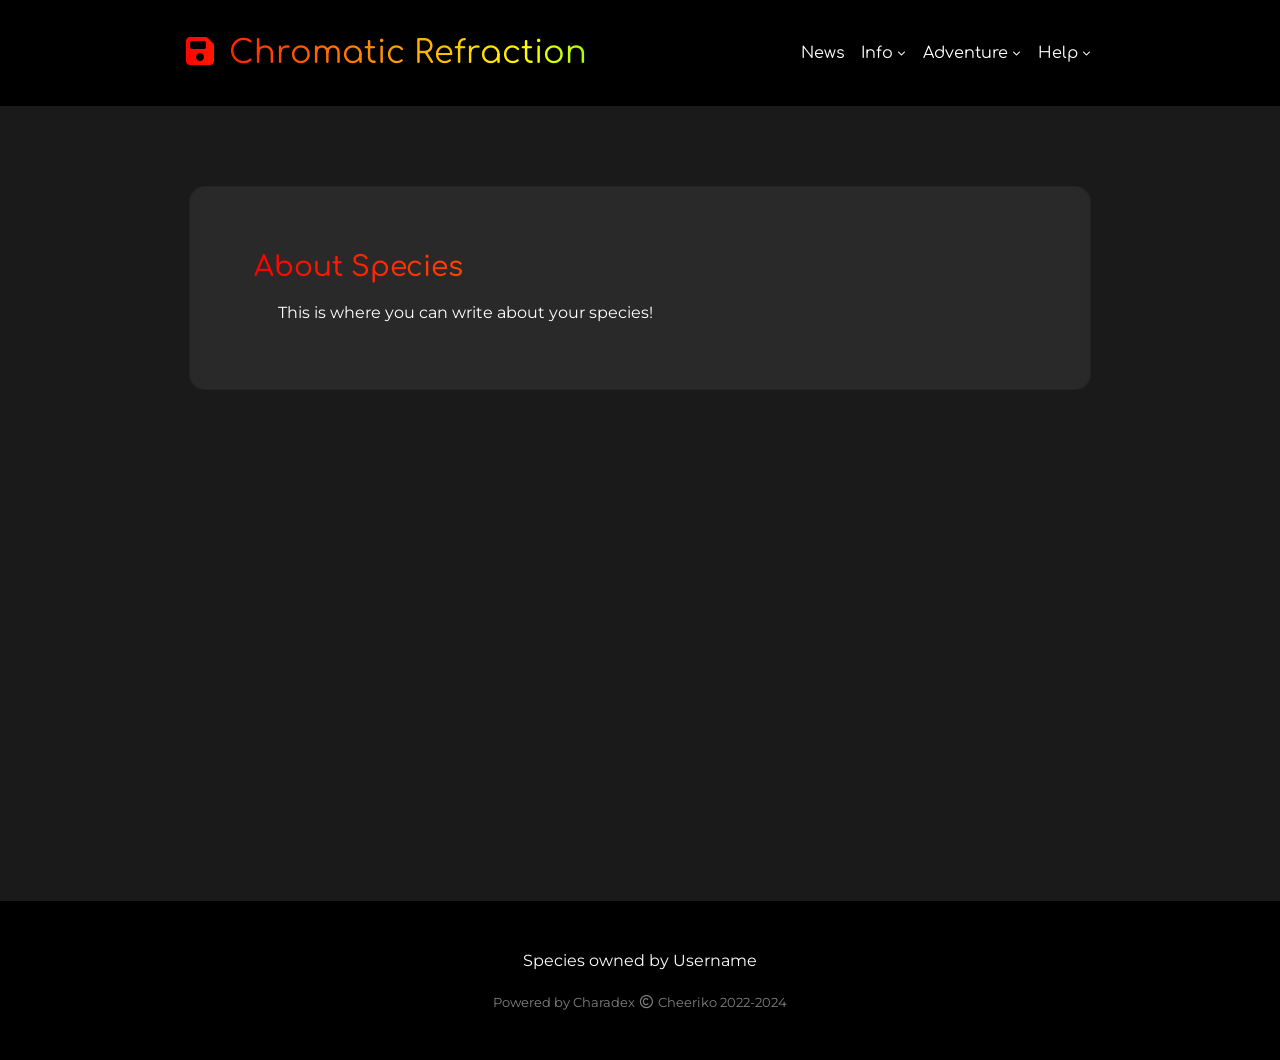
<file: species.html>
<!DOCTYPE html>
<html lang="en">

<head>

  <meta charset="UTF-8">
  <meta name="viewport" content="width=device-width, initial-scale=1.0">


  <!-- ----------------------------------------------------------------- -->
  <!-- About Your Site                                                   -->
  <!-- ----------------------------------------------------------------- -->
  <link rel="shortcut icon" type="image/png" href="assets/favicon.png" />
  <title>Charadex Species</title>
  <meta name="title" content="Charadex Species" />
  <meta name="type" content="website" />
  <meta name="url" content="https://www.charadex.com/" />
  <meta name="image" content="assets/meta.png" />
  <meta name="description" content="A tool for organizing small ARPGs and species.">

  <!-- No AI scraping directives -->
  <meta name="robots" content="noai">
  <meta name="robots" content="noimageai">


  <!-- ----------------------------------------------------------------- -->
  <!-- Styles                                                            -->
  <!-- ----------------------------------------------------------------- -->

  <!-- Bootstrap CSS -->
  <!-- Using Bootstrap 4.5 because its closest to Toyhou.se's current version -->
  <!-- https://getbootstrap.com/docs/4.5/getting-started/introduction/ -->
  <link rel="stylesheet" href="https://cdn.jsdelivr.net/npm/bootstrap@4.5.3/dist/css/bootstrap.min.css" integrity="sha384-TX8t27EcRE3e/ihU7zmQxVncDAy5uIKz4rEkgIXeMed4M0jlfIDPvg6uqKI2xXr2" crossorigin="anonymous">

  <!-- Font Awesome Icons -->
  <link rel="stylesheet" href="https://cdnjs.cloudflare.com/ajax/libs/font-awesome/6.7.2/css/all.min.css">


  <!-- ----------------------------------------------------------------- -->
  <!-- Optional Styles                                                   -->
  <!-- ----------------------------------------------------------------- -->

  <!-- Custom CSS -->
  <link rel="stylesheet" type="text/css" href="styles/css/charadex.css">

  <!-- Google Font -->
  <link href="https://fonts.googleapis.com/css?family=Montserrat:400|Comfortaa:500" rel="stylesheet">


</head>

<body id="charadex-body">


  <!-- --------------------------------------------------------------------
  <-- Header
  <-------------------------------------------------------------------- -->
  <div class="load-html" id="header" data-source="includes/header.html"></div>


  <!-- --------------------------------------------------------------------
  <-- Masterlist
  <-------------------------------------------------------------------- -->
  <div class="container" id="main-container">
    <div class="card p-md-5 p-4">

      <!-- General Info
      <-------------------------------------------------------------------- -->
      <div class="p-3">
        <h3 class="text-primary mb-3">About Species</h3>
        <div class="px-4">
          <p>This is where you can write about your species!</p>
        </div>
      </div>

    </div>
  </div>

  <!-- --------------------------------------------------------------------
  <-- Footer
  <-------------------------------------------------------------------- -->
  <div class="load-html" id="footer" data-source="includes/footer.html"></div>

  <!-- ----------------------------------------------------------------- -->
  <!-- JS                                                                -->
  <!-- ----------------------------------------------------------------- -->

  <!-- JQuery -->
  <script src="https://code.jquery.com/jquery-3.6.0.js" integrity="sha256-H+K7U5CnXl1h5ywQfKtSj8PCmoN9aaq30gDh27Xc0jk=" crossorigin="anonymous"></script>

  <!-- Bootstrap -->
  <script src="https://cdn.jsdelivr.net/npm/bootstrap@4.5.3/dist/js/bootstrap.bundle.min.js" integrity="sha384-ho+j7jyWK8fNQe+A12Hb8AhRq26LrZ/JpcUGGOn+Y7RsweNrtN/tE3MoK7ZeZDyx" crossorigin="anonymous"></script>

  <!-- Charadex Script -->
  <script src="styles/js/pages/base.js" type="module"></script>


</body>

</html>
</file>
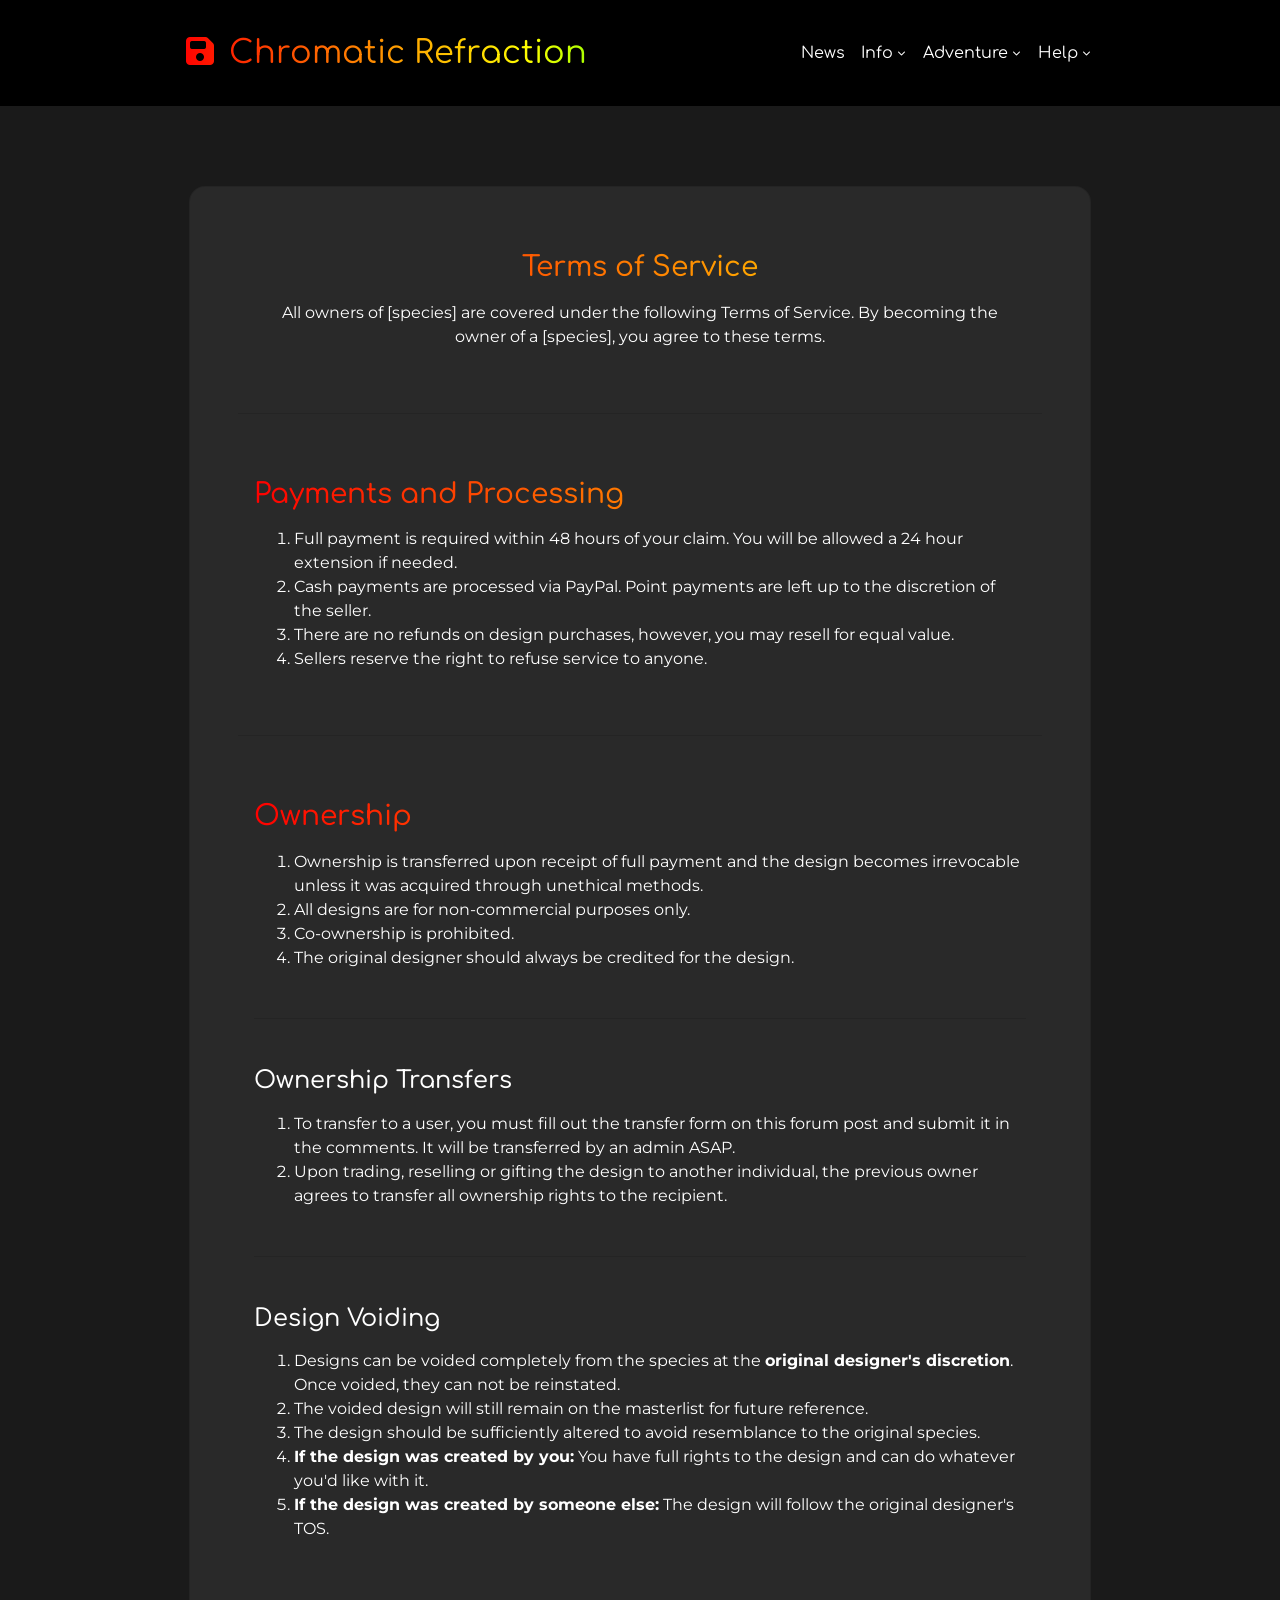
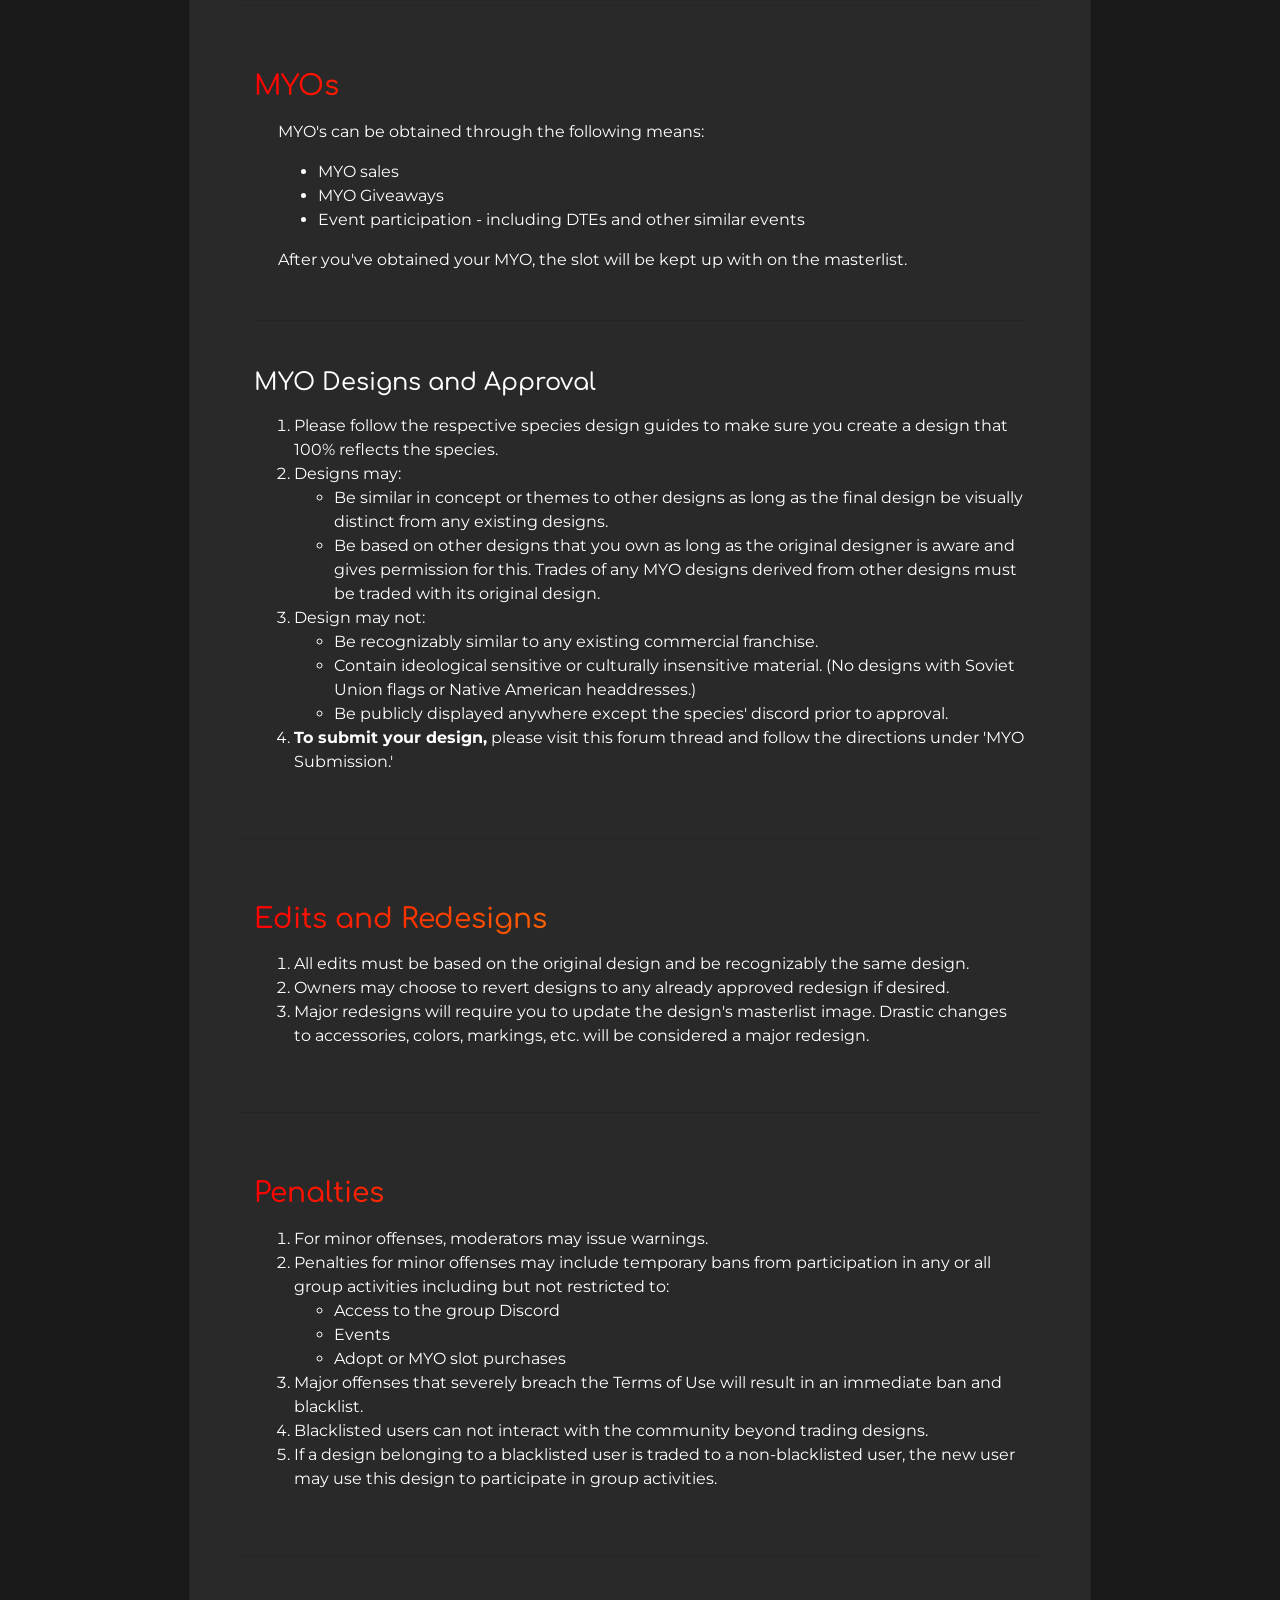
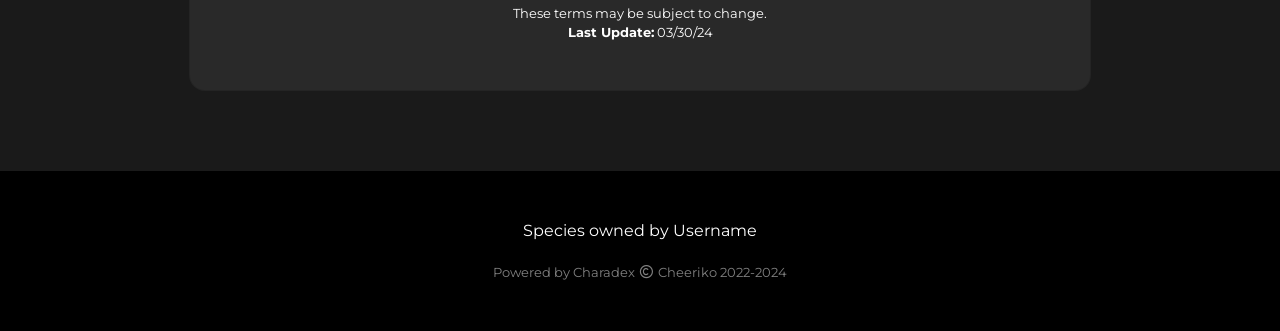
<file: terms.html>
<!DOCTYPE html>
<html lang="en">

<head>

  <meta charset="UTF-8">
  <meta name="viewport" content="width=device-width, initial-scale=1.0">


  <!-- ----------------------------------------------------------------- -->
  <!-- About Your Site                                                   -->
  <!-- ----------------------------------------------------------------- -->
  <link rel="shortcut icon" type="image/png" href="assets/favicon.png" />
  <title>Charadex Terms</title>
  <meta name="title" content="Charadex Terms" />
  <meta name="type" content="website" />
  <meta name="url" content="https://www.charadex.com/" />
  <meta name="image" content="assets/meta.png" />
  <meta name="description" content="A tool for organizing small ARPGs and species.">

  <!-- No AI scraping directives -->
  <meta name="robots" content="noai">
  <meta name="robots" content="noimageai">


  <!-- ----------------------------------------------------------------- -->
  <!-- Styles                                                            -->
  <!-- ----------------------------------------------------------------- -->

  <!-- Bootstrap CSS -->
  <!-- Using Bootstrap 4.5 because its closest to Toyhou.se's current version -->
  <!-- https://getbootstrap.com/docs/4.5/getting-started/introduction/ -->
  <link rel="stylesheet" href="https://cdn.jsdelivr.net/npm/bootstrap@4.5.3/dist/css/bootstrap.min.css" integrity="sha384-TX8t27EcRE3e/ihU7zmQxVncDAy5uIKz4rEkgIXeMed4M0jlfIDPvg6uqKI2xXr2" crossorigin="anonymous">

  <!-- Font Awesome Icons -->
  <link rel="stylesheet" href="https://cdnjs.cloudflare.com/ajax/libs/font-awesome/6.7.2/css/all.min.css">


  <!-- ----------------------------------------------------------------- -->
  <!-- Optional Styles                                                   -->
  <!-- ----------------------------------------------------------------- -->

  <!-- Custom CSS -->
  <link rel="stylesheet" type="text/css" href="styles/css/charadex.css">

  <!-- Google Font -->
  <link href="https://fonts.googleapis.com/css?family=Montserrat:400|Comfortaa:500" rel="stylesheet">


</head>

<body id="charadex-body">


  <!-- --------------------------------------------------------------------
  <-- Header
  <-------------------------------------------------------------------- -->
  <div class="load-html" id="header" data-source="includes/header.html"></div>


  <!-- --------------------------------------------------------------------
  <-- Masterlist
  <-------------------------------------------------------------------- -->
  <div class="container" id="main-container">
    <div class="card p-md-5 p-4">

      <!-- General Info
      <-------------------------------------------------------------------- -->
      <div class="text-center p-3">
        <h3 class="text-primary mb-3">Terms of Service</h3>
        <div class="px-4">
          <p>All owners of [species] are covered under the following Terms of Service. By becoming the owner of a [species], you agree to these terms.</p>
        </div>
      </div>
      <hr class="my-5">


      <!-- Payment Info
      <-------------------------------------------------------------------- -->
      <div class="p-3">
        <h3 class="text-primary mb-3">Payments and Processing</h3>
        <ol class="mb-0">
          <li>Full payment is required within 48 hours of your claim. You will be allowed a 24 hour extension if needed.</li>
          <li>Cash payments are processed via PayPal. Point payments are left up to the discretion of the seller.</li>
          <li>There are no refunds on design purchases, however, you may resell for equal value.</li>
          <li>Sellers reserve the right to refuse service to anyone.</li>
        </ol>
      </div>
      <hr class="my-5">


      <!-- Ownership Info
      <-------------------------------------------------------------------- -->
      <div class="p-3">
        <h3 class="text-primary mb-3">Ownership</h3>
        <ol class="mb-0">
          <li>Ownership is transferred upon receipt of full payment and the design becomes irrevocable unless it was acquired through unethical methods.</li>
          <li>All designs are for non-commercial purposes only.</li>
          <li>Co-ownership is prohibited.</li>
          <li>The original designer should always be credited for the design.</li>
        </ol>
        <hr class="my-5">
        <h4 class="text-muted mb-3">Ownership Transfers</h4>
        <ol class="mb-0">
          <li>To transfer to a user, you must fill out the transfer form on <a href="">this forum post</a> and submit it in the comments. It will be transferred by an admin ASAP.</li>
          <li>Upon trading, reselling or gifting the design to another individual, the previous owner agrees to transfer all ownership rights to the recipient.</li>
        </ol>
        <hr class="my-5">
        <h4 class="text-muted mb-3">Design Voiding</h4>
        <ol class="mb-0">
          <li>Designs can be voided completely from the species at the <b>original designer's discretion</b>. Once voided, they can not be reinstated.</li>
          <li>The voided design will still remain on the masterlist for future reference.</li>
          <li>The design should be sufficiently altered to avoid resemblance to the original species.</li>
          <li><b>If the design was created by you:</b> You have full rights to the design and can do whatever you'd like with it.</li>
          <li><b>If the design was created by someone else:</b> The design will follow the original designer's TOS.</li>
        </ol>
      </div>
      <hr class="my-5">


      <!-- MYO Info
      <-------------------------------------------------------------------- -->
      <div class="p-3">
        <h3 class="text-primary mb-3">MYOs</h3>
        <div class="px-4">
          <p>MYO's can be obtained through the following means:</p>
          <ul>
            <li>MYO sales</li>
            <li>MYO Giveaways</li>
            <li>Event participation - including DTEs and other similar events</li>
          </ul>
          <p>After you've obtained your MYO, the slot will be kept up with on the masterlist.</p>
        </div>
        <hr class="my-5">
        <h4 class="text-muted mb-3">MYO Designs and Approval</h4>
        <ol class="mb-0">
          <li>Please follow the respective species design guides to make sure you create a design that 100% reflects the species.</li>
          <li>Designs may:
            <ul>
              <li>Be similar in concept or themes to other designs as long as the final design be visually distinct from any existing designs.</li>
              <li>Be based on other designs that you own as long as the original designer is aware and gives permission for this. Trades of any MYO designs derived from other designs must be traded with its original design.</li>
            </ul>
          </li>
          <li>Design may not:
            <ul>
              <li>Be recognizably similar to any existing commercial franchise.</li>
              <li>Contain ideological sensitive or culturally insensitive material. (No designs with Soviet Union flags or Native American headdresses.)</li>
              <li>Be publicly displayed anywhere except the species' discord prior to approval.</li>
            </ul>
          </li>
          <li><b>To submit your design,</b> please <a href="">visit this forum thread</a> and follow the directions under 'MYO Submission.'</li>
        </ol>
      </div>
      <hr class="my-5">


      <!-- Edits and Redesigns
      <-------------------------------------------------------------------- -->
      <div class="p-3">
        <h3 class="text-primary mb-3">Edits and Redesigns</h3>
        <ol class="mb-0">
          <li>All edits must be based on the original design and be recognizably the same design.</li>
          <li>Owners may choose to revert designs to any already approved redesign if desired.</li>
          <li>Major redesigns will require you to update the design's masterlist image. Drastic changes to accessories, colors, markings, etc. will be considered a major redesign.</li>
        </ol>
      </div>
      <hr class="my-5">

      <!-- Penalties
      <-------------------------------------------------------------------- -->
      <div class="p-3">
        <h3 class="text-primary mb-3">Penalties</h3>
        <ol class="mb-0">
          <li>For minor offenses, moderators may issue warnings.</li>
          <li>Penalties for minor offenses may include temporary bans from participation in any or all group activities including but not restricted to:
            <ul>
              <li>Access to the group Discord</li>
              <li>Events</li>
              <li>Adopt or MYO slot purchases</li>
            </ul>
          </li>
          <li>Major offenses that severely breach the Terms of Use will result in an immediate ban and blacklist.</li>
          <li>Blacklisted users can not interact with the community beyond trading designs.</li>
          <li>If a design belonging to a blacklisted user is traded to a non-blacklisted user, the new user may use this design to participate in group activities.</li>
        </ol>
      </div>

      <hr class="my-5">
      <div class="small text-muted text-center">
        These terms may be subject to change.<br>
        <b>Last Update:</b> 03/30/24
      </div>

    </div>
  </div>

  <!-- --------------------------------------------------------------------
  <-- Footer
  <-------------------------------------------------------------------- -->
  <div class="load-html" id="footer" data-source="includes/footer.html"></div>

  <!-- ----------------------------------------------------------------- -->
  <!-- JS                                                                -->
  <!-- ----------------------------------------------------------------- -->

  <!-- JQuery -->
  <script src="https://code.jquery.com/jquery-3.6.0.js" integrity="sha256-H+K7U5CnXl1h5ywQfKtSj8PCmoN9aaq30gDh27Xc0jk=" crossorigin="anonymous"></script>

  <!-- Bootstrap -->
  <script src="https://cdn.jsdelivr.net/npm/bootstrap@4.5.3/dist/js/bootstrap.bundle.min.js" integrity="sha384-ho+j7jyWK8fNQe+A12Hb8AhRq26LrZ/JpcUGGOn+Y7RsweNrtN/tE3MoK7ZeZDyx" crossorigin="anonymous"></script>

  <!-- Charadex Script -->
  <script src="styles/js/pages/base.js" type="module"></script>


</body>

</html>
</file>
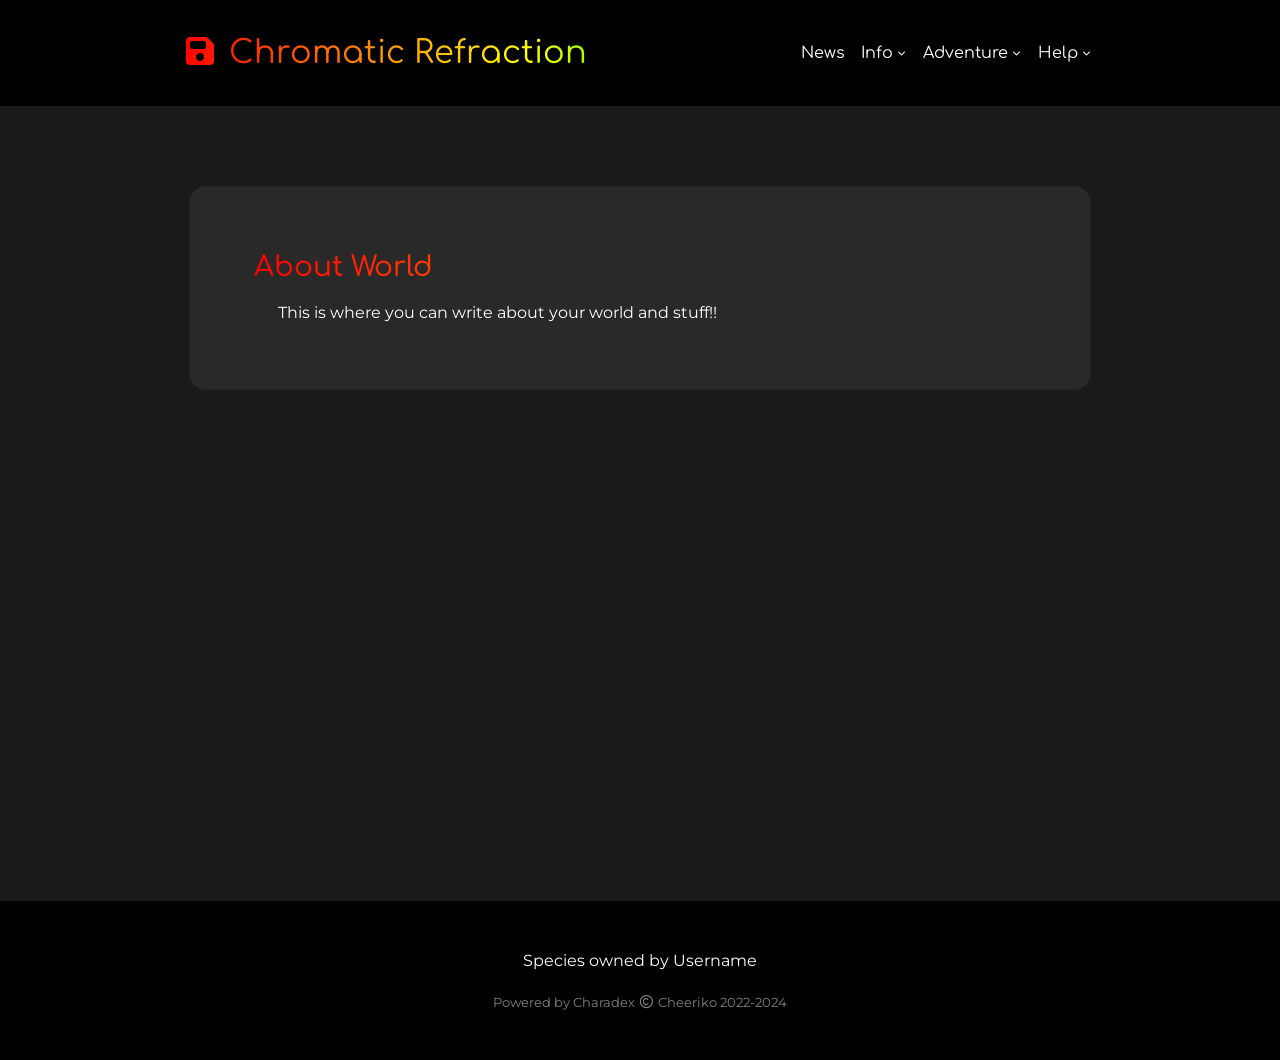
<file: world.html>
<!DOCTYPE html>
<html lang="en">

<head>

  <meta charset="UTF-8">
  <meta name="viewport" content="width=device-width, initial-scale=1.0">


  <!-- ----------------------------------------------------------------- -->
  <!-- About Your Site                                                   -->
  <!-- ----------------------------------------------------------------- -->
  <link rel="shortcut icon" type="image/png" href="assets/favicon.png" />
  <title>Charadex World</title>
  <meta name="title" content="Charadex World" />
  <meta name="type" content="website" />
  <meta name="url" content="https://www.charadex.com/" />
  <meta name="image" content="assets/meta.png" />
  <meta name="description" content="A tool for organizing small ARPGs and species.">

  <!-- No AI scraping directives -->
  <meta name="robots" content="noai">
  <meta name="robots" content="noimageai">


  <!-- ----------------------------------------------------------------- -->
  <!-- Styles                                                            -->
  <!-- ----------------------------------------------------------------- -->

  <!-- Bootstrap CSS -->
  <!-- Using Bootstrap 4.5 because its closest to Toyhou.se's current version -->
  <!-- https://getbootstrap.com/docs/4.5/getting-started/introduction/ -->
  <link rel="stylesheet" href="https://cdn.jsdelivr.net/npm/bootstrap@4.5.3/dist/css/bootstrap.min.css" integrity="sha384-TX8t27EcRE3e/ihU7zmQxVncDAy5uIKz4rEkgIXeMed4M0jlfIDPvg6uqKI2xXr2" crossorigin="anonymous">

  <!-- Font Awesome Icons -->
  <link rel="stylesheet" href="https://cdnjs.cloudflare.com/ajax/libs/font-awesome/6.7.2/css/all.min.css">


  <!-- ----------------------------------------------------------------- -->
  <!-- Optional Styles                                                   -->
  <!-- ----------------------------------------------------------------- -->

  <!-- Custom CSS -->
  <link rel="stylesheet" type="text/css" href="styles/css/charadex.css">

  <!-- Google Font -->
  <link href="https://fonts.googleapis.com/css?family=Montserrat:400|Comfortaa:500" rel="stylesheet">


</head>

<body id="charadex-body">


  <!-- --------------------------------------------------------------------
  <-- Header
  <-------------------------------------------------------------------- -->
  <div class="load-html" id="header" data-source="includes/header.html"></div>


  <!-- --------------------------------------------------------------------
  <-- Masterlist
  <-------------------------------------------------------------------- -->
  <div class="container" id="main-container">
    <div class="card p-md-5 p-4">

      <!-- General Info
      <-------------------------------------------------------------------- -->
      <div class="p-3">
        <h3 class="text-primary mb-3">About World</h3>
        <div class="px-4">
          <p>This is where you can write about your world and stuff!!</p>
        </div>
      </div>

    </div>
  </div>

  <!-- --------------------------------------------------------------------
  <-- Footer
  <-------------------------------------------------------------------- -->
  <div class="load-html" id="footer" data-source="includes/footer.html"></div>

  <!-- ----------------------------------------------------------------- -->
  <!-- JS                                                                -->
  <!-- ----------------------------------------------------------------- -->

  <!-- JQuery -->
  <script src="https://code.jquery.com/jquery-3.6.0.js" integrity="sha256-H+K7U5CnXl1h5ywQfKtSj8PCmoN9aaq30gDh27Xc0jk=" crossorigin="anonymous"></script>

  <!-- Bootstrap -->
  <script src="https://cdn.jsdelivr.net/npm/bootstrap@4.5.3/dist/js/bootstrap.bundle.min.js" integrity="sha384-ho+j7jyWK8fNQe+A12Hb8AhRq26LrZ/JpcUGGOn+Y7RsweNrtN/tE3MoK7ZeZDyx" crossorigin="anonymous"></script>

  <!-- Charadex Script -->
  <script src="styles/js/pages/base.js" type="module"></script>


</body>

</html>
</file>
<file: styles/css/charadex.css>
body {

  /* ============================================================= */
  /*
  /* Main Styles
  /*
  /* ============================================================= */
  /* 
  /* This only styles the elements shown on the page.
  /* 
  /* Some CSS knowledge is going to be needed to style these
  /* elements further. If you're just looking for a swatch and
  /* font swap, then you'll only need to edit the variables below.
  /*
  /* ============================================================= */
  /* Primary Color
  ================================================================ */
  --cd-primary-color: #ff0000;
  --cd-primary-text-color: #fff;

  /* ============================================================= */
  /* Secondary Color
  ================================================================ */
  --cd-secondary-color: #73fff2;
  --cd-secondary-text-color: #ffffff;

  /* ============================================================= */
  /* Backgrounds
  ================================================================ */
--cd-body-background-color: #1a1a1a;
--cd-content-background-color: #292929;
--cd-faded-background-color: #303030;

  /* Background Extras */
  --cd-body-background-image: url();

  /* ============================================================= */
  /* Text
  ================================================================ */
  --cd-body-text-color: #ffffff;
  --cd-faded-text-color: #ffffff;

  /* ============================================================= */
  /* Borders
  ================================================================ */
  --cd-border-color: rgba(0, 0, 0, 0.125);
  --cd-border-width: 1px;
  --cd-border-style: solid;
  --cd-border-radius: 1rem;

  /* ============================================================= */
  /* Navbar
  ================================================================ */
  --cd-navbar-background-color: #000000;
--cd-navbar-brand-color: var(--cd-primary-color);
--cd-navbar-brand-color-hover: var(--cd-secondary-color);
--cd-navbar-text-color: #ffffff;
--cd-navbar-link-color: #ffffff;
--cd-navbar-link-color-hover: var(--cd-primary-color);
--cd-navbar-dropdown-link-color: #ffffff;
--cd-navbar-dropdown-link-color-hover: #ffffff;
--cd-navbar-font-family: var(--cd-header-font-family);

  /* ============================================================= */
  /* Main Fonts
  ================================================================ */
  --cd-body-font-family: 'Montserrat', sans-serif;
  --cd-header-font-family: 'Comfortaa', sans-serif;
  
  /* ============================================================= */
  /* Rarities
  ================================================================ */

  --cd-rarity-common-bg: #d58353;
  --cd-rarity-common-txt: #fcf4ed;

  --cd-rarity-uncommon-bg: #e0bb68;
  --cd-rarity-uncommon-txt: var(--cd-rarity-common-txt);
  
  --cd-rarity-rare-bg: #97b34e;
  --cd-rarity-rare-txt: var(--cd-rarity-common-txt);

  --cd-rarity-veryrare-bg: #548b71;
  --cd-rarity-veryrare-txt: var(--cd-rarity-common-txt);

  /* Legendary & Mythic */
  --cd-rarity-legendary-bg: #5a473e;
  --cd-rarity-legendary-txt: var(--cd-rarity-common-txt);


  /* ============================================================= */
  /*
  /* Optional Styles
  /* These are just for extra easy styling
  /*
  /* ============================================================= */
  /* Navbar Dropdown 
  ================================================================ */

  /* Background */
  --cd-navbar-dropdown-background-color: var(--cd-navbar-background-color);
  --cd-navbar-dropdown-background-hover: var(--cd-primary-color);

  /* Link/Text */
  --cd-navbar-dropdown-link-color: var(--cd-navbar-link-color);
  --cd-navbar-dropdown-link-color-hover: var(--cd-primary-text-color);

  /* Divider */
  --cd-navbar-dropdown-divider: rgba(255, 255, 255, .12);
  --cd-navbar-dropdown-border-radius: 0 0 var(--cd-border-radius) var(--cd-border-radius);


  /* ============================================================= */
  /* Footer
  ================================================================ */

  /* Background */
  --cd-footer-background-color: var(--cd-navbar-background-color);

  /* Link/Text */
  --cd-footer-text-color: var(--cd-navbar-text-color);
  --cd-footer-link-color: var(--cd-navbar-link-color);
  --cd-footer-link-color-hover: var(--cd-navbar-link-color-hover);


  /* ============================================================= */
  /* Link
  ================================================================ */

--cd-link-text-color: #ffffff;
--cd-link-text-color-hover: #73fff2;


  /* ============================================================= */
  /* HR
  ================================================================ */

  --cd-hr-border-width: var(--cd-border-width);
  --cd-hr-border-color: var(--cd-border-color);
  --cd-hr-border-style: var(--cd-border-style);


  /* ============================================================= */
  /* Pagination
  ================================================================ */

  /* Background */
  --cd-pagination-background-color: transparent;
  --cd-pagination-background-hover: transparent;

  /* Text */
  --cd-pagination-text-color: var(--cd-faded-text-color);
  --cd-pagination-text-color-hover: var(--cd-primary-color);

  /* Border */
  --cd-pagination-border-radius: var(--cd-border-radius);
  --cd-pagination-border-width: 0;
  --cd-pagination-border-style: var(--cd-border-style);
  --cd-pagination-border-color: var(--cd-border-color);
  --cd-pagination-border-color-hover: var(--cd-primary-color);


  /* ============================================================= */
  /* Cards
  ================================================================ */

  /* Background */
  --cd-card-background-color: var(--cd-content-background-color);
  --cd-card-header-background-color: var(--cd-card-background-color);

  /* Text */
  --cd-card-header-font-family: var(--cd-header-font-family);

  /* Border */
  --cd-card-border-width: var(--cd-border-width);
  --cd-card-border-style: var(--cd-border-style);
  --cd-card-border-color: var(--cd-border-color);
  --cd-card-border-radius: var(--cd-border-radius);


  /* ============================================================= */
  /* Button
  ================================================================ */

  /* Background */
  --cd-button-background-color: var(--cd-primary-color);
  --cd-button-background-color-hover: var(--cd-secondary-color);

  /* Text */
  --cd-button-text-color: var(--cd-primary-text-color);
  --cd-button-text-color-hover: var(--cd-secondary-text-color);

  /* Border */
  --cd-button-border-width: var(--cd-border-width);
  --cd-button-border-style: var(--cd-border-style);
  --cd-button-border-color: var(--cd-button-background-color);
  --cd-button-border-color-hover: var(--cd-button-background-color-hover);
  --cd-button-border-radius: var(--cd-border-radius);


  /* ============================================================= */
  /* Input
  ================================================================ */

  /* Background */
  --cd-input-background-color: var(--cd-faded-background-color);

  /* Text */
  --cd-input-text-color: var(--cd-faded-text-color);

  /* Border */
  --cd-input-border-width: var(--cd-border-width);
  --cd-input-border-style: var(--cd-border-style);
  --cd-input-border-color: var(--cd-border-color);
  --cd-input-border-color-hover: var(--cd-primary-color);
  --cd-input-border-radius: var(--cd-border-radius);
  

}


/* ============================================================= */
/* General Page Styles
/* ============================================================= */

body {

  /* Global Text */
  color: var(--cd-body-text-color);
  font-family: var(--cd-body-font-family);
  -webkit-font-smoothing: antialiased;
  -moz-osx-font-smoothing: grayscale;

  /* Global Background */
  background-color: #1a1a1a;
  background-image: none;
  background-position: center;
  background-size: cover;

}


/* ============================================================= */
/* Plain Links
/* ============================================================= */

a,
a:visited {
  color: var(--cd-link-text-color);
  transition: color .2s ease-in-out;
}

a:hover,
a:focus,
a:active {
  color: var(--cd-link-text-color-hover);
  text-decoration: none;
}

/* ============================================================= */
/* Navbar
/* ============================================================= */
.navbar {
  background-color: var(--cd-navbar-background-color) !important;
  font-family: var(--cd-navbar-font-family) !important;
  z-index: 2000;
}

.navbar .navbar-brand {
  color: var(--cd-navbar-brand-color) !important;
  font-size: 2rem;
}

.navbar .navbar-brand:hover,
.navbar .navbar-brand:focus {
  color: var(--cd-navbar-brand-color-hover) !important;
}

.navbar .navbar-nav .nav-link {
  color: var(--cd-navbar-link-color) !important;
}

.navbar .navbar-nav .nav-link:hover,
.navbar .navbar-nav .nav-link:focus {
  color: var(--cd-navbar-link-color-hover) !important;
}

.navbar .navbar-toggler {
  color: var(--cd-navbar-link-color) !important;
  border: none !important;
}

.navbar .nav-link {
  display: flex;
  align-items: center;
}

.navbar .nav-link-icon {
  font-size: .5rem;
  margin-left: .25rem;
}


/* ============================================================= */
/* Dropdowns
/* This is for navbar dropdowns only
/* ============================================================= */

.navbar .dropdown-menu {
  color: var(--cd-navbar-dropdown-link-color) !important;
  background-color: var(--cd-navbar-dropdown-background-color) !important;
  border-radius: var(--cd-navbar-dropdown-border-radius) !important;
  border: none;
  margin-top: 0;
}

.dropdown:hover .dropdown-menu,
.dropdown-menu:hover {
  display: block !important
}

.navbar .dropdown-divider {
  border-top: 1px solid var(--cd-navbar-dropdown-divider) !important;
}

.navbar .dropdown-item,
.navbar .dropdown-item-text {
  color: var(--cd-navbar-dropdown-link-color) !important;
  transition: color .2s ease, background .2s ease;
}

.navbar .dropdown-item:hover,
.dropdown-item:focus,
.dropdown-item:active {
  color: var(--cd-navbar-dropdown-link-color-hover) !important;
  background-color: var(--cd-navbar-dropdown-background-hover) !important;
}

.navbar .dropdown-header {
  color: var(--cd-navbar-dropdown-link-color-hover) !important;
}


/* ============================================================= */
/* Footer
/* ============================================================= */

.footer {
  background-color: var(--cd-footer-background-color) !important;
  color: var(--cd-footer-text-color) !important;
}

.footer a,
.footer a:visited {
  color: var(--cd-footer-link-color) !important;
}

.footer a:hover,
.footer a:focus,
.footer a:active {
  color: var(--cd-footer-link-color-hover) !important;
}


/* ============================================================= */
/* Pagination
/* ============================================================= */

.page-link {
  transition: color .2s ease, background .2s ease, border .2s ease;
  border-width: var(--cd-pagination-border-width) !important;
  border-style: var(--cd-pagination-border-style) !important;
}

.page-link,
.page-item.disabled .page-link {
  color: var(--cd-pagination-text-color) !important;
  background-color: var(--cd-pagination-background-color) !important;
  border-color: var(--cd-pagination-border-color) !important;
}

.page-item.active .page-link,
.page-link:hover,
.page-link:focus,
.page-link:active {
  color: var(--cd-pagination-text-color-hover) !important;
  background-color: var(--cd-pagination-background-hover) !important;
  border-color: var(--cd-pagination-border-color-hover) !important;
}

/* Keeps users from accidentally highlighting */
.page-link {
  cursor: pointer;
  user-select: none;
}

/* Fixes my jank nav/pagination hybrid */
.nav .pagination .page-item:first-child .page-link {
  border-radius: 0 !important;
  border-left: 0 !important;
}

.nav .pagination .page-item:last-child .page-link {
  border-radius: 0 !important
}

.nav .page-item:first-child .page-link {
  border-radius: var(--cd-pagination-border-radius) 0 0 var(--cd-pagination-border-radius) !important;
}

.nav .page-item:last-child .page-link {
  border-radius: 0 var(--cd-pagination-border-radius) var(--cd-pagination-border-radius) 0 !important
}


/* ============================================================= */
/* Multi Select Fixes
/* ============================================================= */

.bootstrap-select > .dropdown-toggle.bs-placeholder, 
.bootstrap-select>.dropdown-toggle.bs-placeholder:active, 
.bootstrap-select>.dropdown-toggle.bs-placeholder:focus,
.bootstrap-select>.dropdown-toggle.bs-placeholder:hover {
  border: 0 !important;
  box-shadow: none !important;
  outline: none !important;
  color: var(--cd-body-text-color) !important;
}

.dropdown-menu {
  border-radius: var(--cd-border-radius) !important;
  background-color: var(--cd-faded-background-color) !important;
  color: var(--cd-body-text-color) !important;
}

.dropdown-item {
  color: var(--cd-body-text-color) !important;
}

.dropdown-item:hover,
.dropdown-item:focus,
.dropdown-item:active,
.dropdown-item.selected {
  background-color: var(--cd-primary-color) !important;
  color: var(--cd-primary-text-color) !important;
}


/* ============================================================= */
/* Card
/* ============================================================= */

.card {
  background-color: var(--cd-card-background-color) !important;
  border-width: var(--cd-card-border-width) !important;
  border-style: var(--cd-card-border-style) !important;
  border-color: var(--cd-card-border-color) !important;
  border-radius: var(--cd-border-radius) !important;
}

.card-header {
  background-color: var(--cd-card-header-background-color) !important;
  border-bottom-color: var(--cd-card-border-color) !important;
  border-bottom-width: var(--cd-card-border-width) !important;
  border-bottom-style: var(--cd-card-border-style) !important;
  font-family: var(--cd-card-header-font-family) !important;
  border-radius: calc(var(--cd-border-radius) - 1px) calc(var(--cd-border-radius) - 1px) 0 0 !important;
}

.card-footer {
  background-color: var(--cd-card-header-background-color) !important;
  border-top-color: var(--cd-card-border-color) !important;
  border-top-width: var(--cd-card-border-width) !important;
  border-top-style: var(--cd-card-border-style) !important;
  font-family: var(--cd-card-header-font-family) !important;
  border-radius: 0 0  calc(var(--cd-border-radius) - 1px) calc(var(--cd-border-radius) - 1px) !important;
}



/* ============================================================= */
/* Buttons & Badges
/* ============================================================= */

.btn {
  border-style: var(--cd-button-border-style) !important;
  border-width: var(--cd-button-border-width) !important;
  border-radius: var(--cd-button-border-radius) !important;
}

.btn.btn-primary,
.badge.badge-primary {
  color: var(--cd-button-text-color) !important;
  background-color: var(--cd-button-background-color) !important;
  border-color: var(--cd-button-border-color) !important;
}

.btn.btn-primary:hover,
.btn.btn-primary:focus,
.btn.btn-primary:active,
a.badge.badge-primary:hover,
a.badge.badge-primary:focus,
a.badge.badge-primary:active {
  color: var(--cd-button-text-color-hover) !important;
  border-color: var(--cd-button-border-color-hover) !important;
  background-color: var(--cd-button-background-color-hover) !important;
  box-shadow: none !important;
}

/* ============================================================= */
/* Input
/* ============================================================= */

.form-control {
  background-color: var(--cd-input-background-color) !important;
  color: var(--cd-input-text-color) !important;
  border-width: var(--cd-input-border-width) !important;
  border-style: var(--cd-input-border-style) !important;
  border-color: var(--cd-input-border-color) !important;
  border-radius: var(--cd-input-border-radius) !important;
}

.form-control:focus,
.form-control:active {
  background-color: var(--cd-input-background-color) !important;
  border-color: var(--cd-input-border-color-hover) !important;
}


/* ============================================================= */
/* Scrollbar
/* ============================================================= */

@media (min-width: 992px) {
  body::-webkit-scrollbar-track {
    background-color: var(--cd-faded-background-color);
    border-width: 0px !important;
  }

  body::-webkit-scrollbar {
    width: 10px;
    height: 10px;
  }

  body::-webkit-scrollbar-thumb {
    background-color: var(--cd-primary-color);
  }

  body::-webkit-scrollbar-corner,
  body::-webkit-resizer {
    background-color: var(--cd-border-color);
  }
}


/* ============================================================= */
/* Misc
/* ============================================================= */

.text-primary {
  color: var(--cd-primary-color) !important;
}

.bg-faded {
  background-color: var(--cd-faded-background-color) !important;
}

.bg-reset {
  background-color: var(--cd-content-background-color) !important;
}

.text-muted {
  color: var(--cd-faded-text-color) !important;
}

h1, h2, h3,
h4, h5, h6 {
  font-family: var(--cd-navbar-font-family) !important;
}

hr {
  border-top-color: var(--cd-hr-border-color) !important;
  border-top-width: var(--cd-hr-border-width) !important;
  border-top-style: var(--cd-hr-border-style) !important;
}

img {
  image-rendering: -webkit-optimize-contrast;
}

.img-thumbnail {
  border-radius:  var(--cd-border-radius) !important;
  border-color: var(--cd-border-color) !important;
}

/* Fix any border radiuses that were messed from before */
.rounded {
  border-radius: var(--cd-border-radius) !important
}

.rounded-circle {
  border-radius: 100%;
}

.rounded-0 {
  border-radius: 0 !important;
}


/* ============================================================= */
/* Loading
/* ============================================================= */

/* Fades container in on load so its not as jarring */
.softload {
  opacity: 0;
}

.softload.active {
  opacity: 1;
  transition: opacity 2s ease;
}

/* Fades container in on load so its not as jarring */
.hardload {
  opacity: 0;
}

.hardload.active {
  opacity: 1;
  transition: opacity .1s ease;
}

/* Specifically for the body */
#charadex-body {
  display: none;
}

#charadex-body.active {
  display: block;
}


/* ============================================================= */
/* Chee's Tweaks
/* ============================================================= */

body {
  min-height: 100vh;
  display: flex;
  flex-direction: column;
}

#main-container {
  min-height: calc(100vh - 105px);
  padding: 1rem;
  -ml-flex: 1 1 auto !important;
  flex: 1 1 auto !important;
}

@media (min-width: 768px) {
  #main-container {
    padding: 5rem 1.5rem;
  }
}

/* Remove ugly box shadow */
button:focus,
.page-link:focus,
.form-control:focus {
  outline: none !important;
  box-shadow: none !important;
}

/* Remove margin from last paragraphs */
p:last-child {
  margin-bottom: 0 !important;
}

/* Small container for more compact view */
.container {
  max-width: 950px !important;
}

/* ============================================================= */
/* Custom Classes
/* ============================================================= */

/* Prevents awkward load in stutter */
#charadex-gallery .list .card-body {
  min-height: calc(200px + 2.5rem);
}

#charadex-gallery .list .card-body img {
  max-height: 200px;
}

.cd-gallery-card {
  min-height: calc(175px + 2.5rem);
}

.cd-gallery-card > img {
  max-height: 175px !important;
}

.cd-profile-image-container > img{
  max-height: 400px;
}

/* Traits */
.cd-traits-scroll {
  max-height: 200px;
  overflow-y: auto;
}

/* Prompts */
.cd-prompt-background {
  background-position: center;
  background-size: cover;
  min-height: 150px;
}

/* Makes sure your text formatting is preserved from the sheet */
/* Best for large areas like notes */
.cd-text-pre {
  white-space: break-spaces;
}


/* Chromanyx homepage banner */
.cd-hero-title {
  color: #ffffff;
  background-color: #d8faff;
  background-position: center center;
  background-size: 100% 100%;
background-repeat: no-repeat;
  border-radius: var(--cd-border-radius);
  font-family: var(--cd-header-font-family);
  display: flex;
  align-items: center;
  justify-content: center;
  padding: 1.5rem;
  min-height: 250px;
  font-weight: 800;
  font-size: 2.5rem;
  text-align: center;
}

@media (min-width: 768px) {
  .cd-hero-title {
    min-height: 350px;
    letter-spacing: 2px;
    font-size: 5rem;
  }
}


/* ============================================================= */
/* Rarity
/* ============================================================= */

.badge-common {
  background-color: var(--cd-rarity-common-bg);
  color: var(--cd-rarity-common-txt);
}

.badge-uncommon {
  background-color: var(--cd-rarity-uncommon-bg);
  color: var(--cd-rarity-uncommon-txt);
}

.badge-rare {
  background-color: var(--cd-rarity-rare-bg);
  color: var(--cd-rarity-rare-txt);
}

.badge-veryrare {
  background-color: var(--cd-rarity-veryrare-bg);
  color: var(--cd-rarity-veryrare-txt);
}

.badge-legendary,
.badge-mythic {
  background-color: var(--cd-rarity-legendary-bg);
  color: var(--cd-rarity-legendary-txt);
}



/* CHROMATIC REFRACTION: NEON ROYGBIV */

@keyframes chromatic-rainbow {
  0% { background-position: 0% 50%; }
  100% { background-position: 100% 50%; }
}

/* Keep navbar black */
.navbar {
  background-color: #000000 !important;
}

/* Rainbow logo text */
.navbar .navbar-brand {
  background: linear-gradient(
    90deg,
    #ff0000,
    #ff7f00,
    #ffff00,
    #00ff00,
    #0000ff,
    #4b0082,
    #9400ff,
    #ff0000
  );
  background-size: 300% 100%;
  animation: chromatic-rainbow 5s linear infinite;
  background-clip: text;
  -webkit-background-clip: text;
  color: transparent !important;
  -webkit-text-fill-color: transparent;
}

/* Neon rainbow buttons */
.btn.btn-primary,
.badge.badge-primary {
  background: linear-gradient(
    90deg,
    #ff0000,
    #ff7f00,
    #ffff00,
    #00ff00,
    #0000ff,
    #4b0082,
    #9400ff,
    #ff0000
  ) !important;
  background-size: 300% 100% !important;
  animation: chromatic-rainbow 5s linear infinite;
  border-color: transparent !important;
  color: #000000 !important;
}

/* Rainbow text accents */
.text-primary {
  background: linear-gradient(
    90deg,
    #ff0000,
    #ff7f00,
    #ffff00,
    #00ff00,
    #0000ff,
    #4b0082,
    #9400ff
  );
  background-size: 300% 100%;
  animation: chromatic-rainbow 5s linear infinite;
  background-clip: text;
  -webkit-background-clip: text;
  color: transparent !important;
  -webkit-text-fill-color: transparent;
}

/* Neon glow on hover */
.btn.btn-primary:hover {
  box-shadow:
    0 0 8px #0000ff,
    0 0 18px #9400ff !important;
}
</file>
